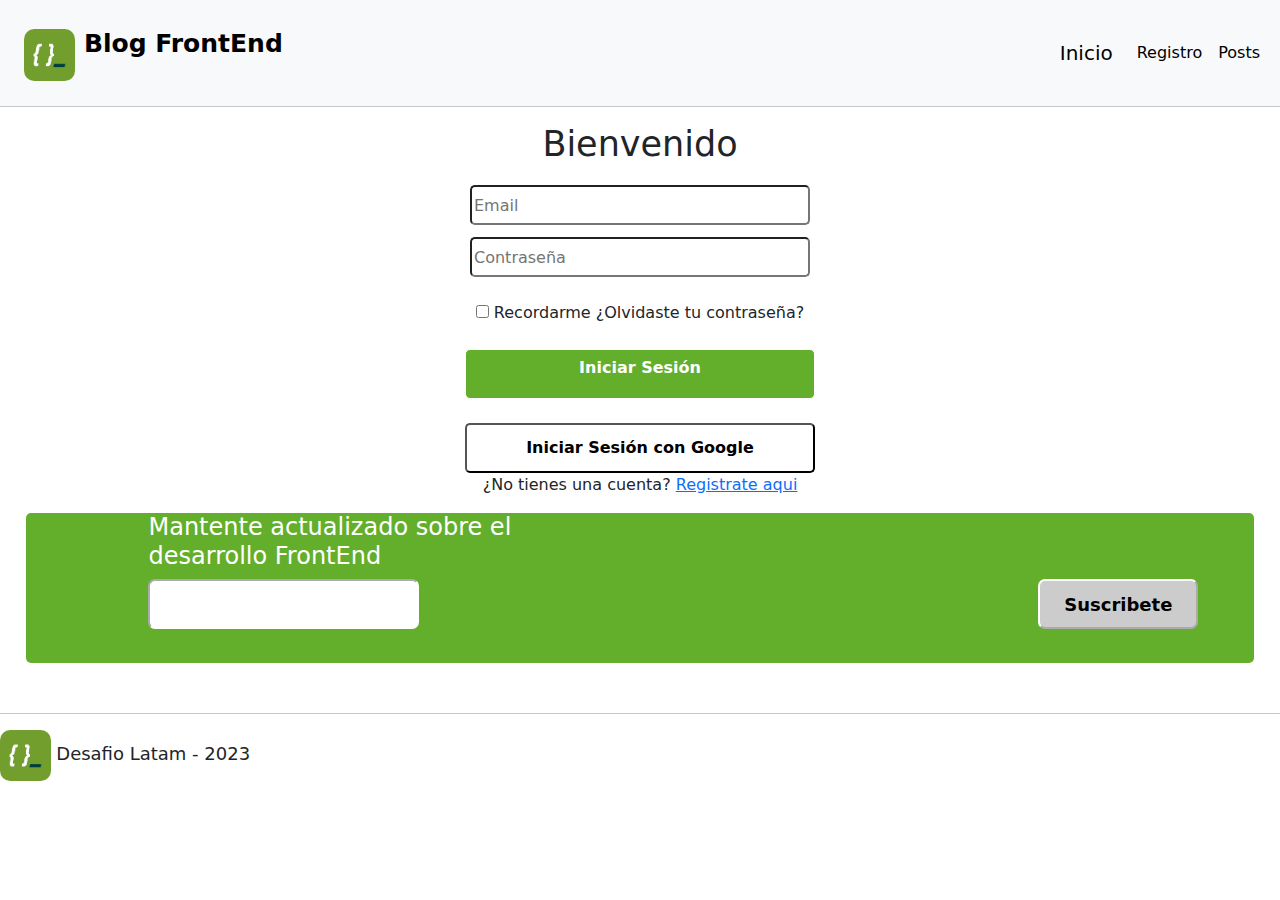
<file: index.html>
<!DOCTYPE html>
<html lang="en">
<head>
    <meta charset="UTF-8">
    <meta name="viewport" content="width=device-width, initial-scale=1.0">
    <link href="https://cdn.jsdelivr.net/npm/bootstrap@5.3.3/dist/css/bootstrap.min.css" rel="stylesheet" integrity="sha384-QWTKZyjpPEjISv5WaRU9OFeRpok6YctnYmDr5pNlyT2bRjXh0JMhjY6hW+ALEwIH" crossorigin="anonymous">
    <link rel="stylesheet" href="assets/css/styles.css">
    <title>Ejemplo</title>
</head>
<body>

    <header class="navbar navbar-expand-lg bg-body-tertiary">
        <div class="container-fluid tam">
          <div class="container-fluid">
            <p class="navbar-brand tituloPrincipal" href="#">
              <img src="assets/img/logos/adl.png" alt="Logo" class="logo d-inline-block align-text-top">
              Blog FrontEnd
            </p>
          </div>
          <a class="navbar-brand" href="index.html">Inicio</a>
          <button class="navbar-toggler" type="button" data-bs-toggle="collapse" data-bs-target="#navbarNav" aria-controls="navbarNav" aria-expanded="false" aria-label="Toggle navigation">
            <span class="navbar-toggler-icon"></span>
          </button>
          <div class="collapse navbar-collapse" id="navbarNav">
            <ul class="navbar-nav">
              <li class="nav-item">
                <a class="nav-link active" aria-current="page" href="registro.html">Registro </a>
              </li>
              <li class="nav-item">
                <a class="nav-link active" href="post.html">Posts</a>
              </li>
            </ul>
          </div>
        </div>
      </header>
  
      <div>
          <hr class="lineaNav">
      </div>

    <main class="FormularioCentrado">
        <h2 class="tituloFormulario"> Bienvenido </h2>
        <div>
            <input class="inputsFormulario" placeholder="Email">
            <input class="inputsFormulario" placeholder="Contraseña">
        </div>
        <br>
        <div>
            <input type="checkbox">
            <label>Recordarme</label>
            <label>¿Olvidaste tu contraseña?</label>
        </div>
        <br>
        <div>
          <a href="post.html" class="btn btn-success"> Iniciar Sesión </a>
        </div>
        <br>
        <div>
            <button class="boton boton2"> Iniciar Sesión con Google </button>
        </div>
        <p>¿No tienes una cuenta? <a href="registro.html" class="">Registrate aqui</a></p>
    </main>

    <div class="componenteSubscripcion">
        <h2 class="textoSubscripcion"> Mantente actualizado sobre el <br> desarrollo FrontEnd</h2>
        <input class="inputSubscripcion">
        <button class="botonSubscripcion"> Suscribete</button>
    </div>

    <div>
        <hr class="lineaAcoplado">
    </div>

    <footer>
        <img class="logo" src="assets/img/logos/adl.png">
        <p class="comentarioPieDePagina"> Desafio Latam - 2023 </p>
    </footer>

</body>
</html>
</file>
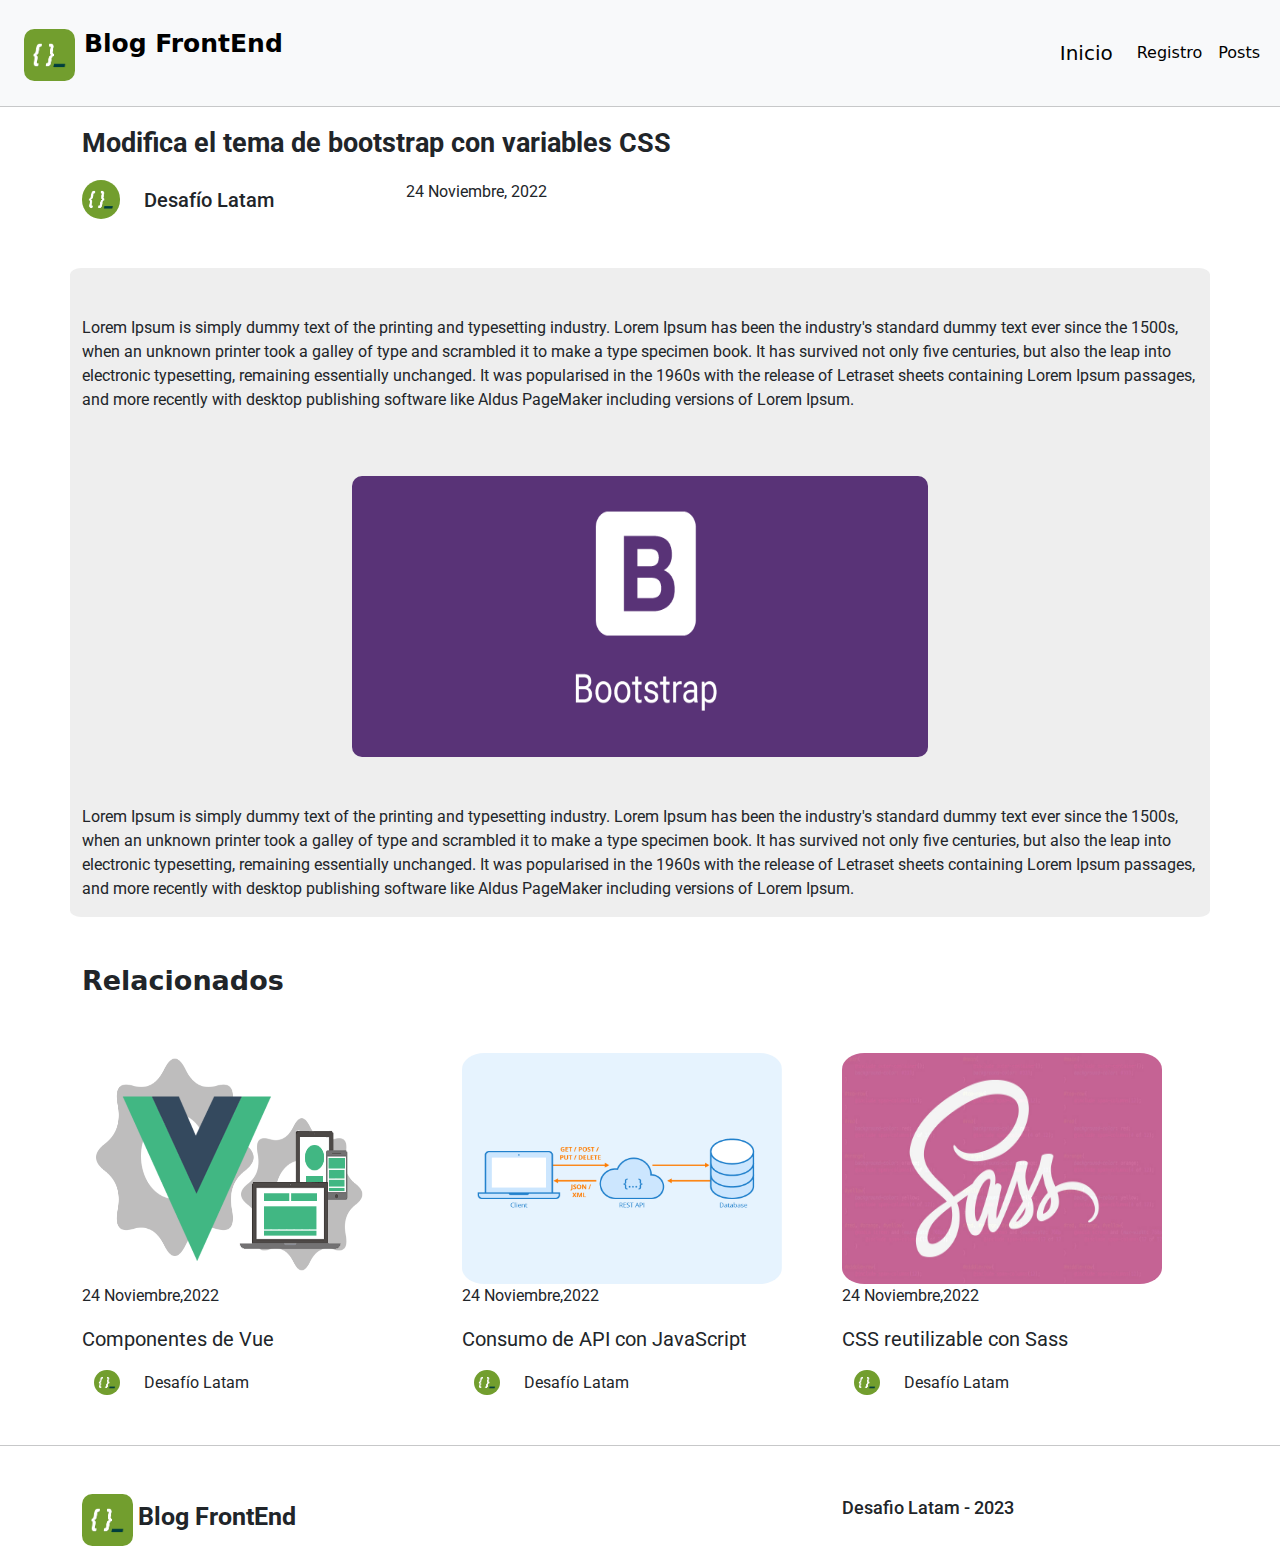
<file: post.html>
<!DOCTYPE html>
<html lang="en">
<head>
    <meta charset="UTF-8">
    <meta name="viewport" content="width=device-width, initial-scale=1.0">
    <link href="https://cdn.jsdelivr.net/npm/bootstrap@5.3.3/dist/css/bootstrap.min.css" rel="stylesheet" integrity="sha384-QWTKZyjpPEjISv5WaRU9OFeRpok6YctnYmDr5pNlyT2bRjXh0JMhjY6hW+ALEwIH" crossorigin="anonymous">
    <link rel="preconnect" href="https://fonts.googleapis.com">
<link rel="preconnect" href="https://fonts.gstatic.com" crossorigin>
<link href="https://fonts.googleapis.com/css2?family=Poppins:ital,wght@0,100;0,200;0,300;0,400;0,500;0,600;0,700;0,800;0,900;1,100;1,200;1,300;1,400;1,500;1,600;1,700;1,800;1,900&family=Roboto:ital,wght@0,100;0,300;0,400;0,500;0,700;0,900;1,100;1,300;1,400;1,500;1,700;1,900&display=swap" rel="stylesheet">
    <link rel="stylesheet" href="assets/css/styles.css">
    <title>Ejemplo</title>
</head>
<body>

    <header class="navbar navbar-expand-lg bg-body-tertiary">
      <div class="container-fluid tam">
        <div class="container-fluid">
          <p class="navbar-brand tituloPrincipal" href="#">
            <img src="assets/img/logos/adl.png" alt="Logo" class="logo d-inline-block align-text-top">
            Blog FrontEnd
          </p>
        </div>
        <a class="navbar-brand" href="index.html">Inicio</a>
        <button class="navbar-toggler" type="button" data-bs-toggle="collapse" data-bs-target="#navbarNav" aria-controls="navbarNav" aria-expanded="false" aria-label="Toggle navigation">
          <span class="navbar-toggler-icon"></span>
        </button>
        <div class="collapse navbar-collapse" id="navbarNav">
          <ul class="navbar-nav">
            <li class="nav-item">
              <a class="nav-link active" aria-current="page" href="registro.html">Registro </a>
            </li>
            <li class="nav-item">
              <a class="nav-link active" href="post.html">Posts</a>
            </li>
          </ul>
        </div>
      </div>
    </header>

    <div>
        <hr class="lineaNav">
    </div>

    <div class="container ">
        <div class="row">
          <div class="col-9">
            <p class="style titulo">Modifica el tema de bootstrap con variables CSS</p>
          </div>
        </div>
     </div>

     
    <div class="container text-center">
      <div class="row align-items-center">
        <div class="col-auto">
            <img class="imagenCircle2" src="assets/img/logos/adl.png" alt="Logo" class="logo">
        </div>
        <div class="col-auto">
            <span class="style autor">Desafío Latam</span>
        </div>
          <div class="col-4">
            <p class="style">24 Noviembre, 2022</p>
          </div>
        </div>
     </div>

       
    <div class="container text-center sombreado mt-5">
        <div class="row">
          <div class="col-12 mt-5">
            <p class="parrafo style">Lorem Ipsum is simply dummy text of the printing and typesetting industry. Lorem Ipsum has been the industry's standard dummy text ever since the 1500s, when an unknown printer took a galley of type and scrambled it to make a type specimen book. It has survived not only five centuries, but also the leap into electronic typesetting, remaining essentially unchanged. It was popularised in the 1960s with the release of Letraset sheets containing Lorem Ipsum passages, and more recently with desktop publishing software like Aldus PageMaker including versions of Lorem Ipsum.</p>
          </div>
          <div class="col-12 mt-5">
             <img class="imgBootstrap" src="assets/img/posts/bootstrap.png">
          </div>
          <div class="col-12 mt-5">
            <p class="parrafo style">Lorem Ipsum is simply dummy text of the printing and typesetting industry. Lorem Ipsum has been the industry's standard dummy text ever since the 1500s, when an unknown printer took a galley of type and scrambled it to make a type specimen book. It has survived not only five centuries, but also the leap into electronic typesetting, remaining essentially unchanged. It was popularised in the 1960s with the release of Letraset sheets containing Lorem Ipsum passages, and more recently with desktop publishing software like Aldus PageMaker including versions of Lorem Ipsum.</p>
          </div>
        </div>
     </div>

     <div class="container">
      <div class="row">
        <div class="col-7">
          <h4 class="mt-5 titulo"> Relacionados </h4>
        </div>
      </div>
   </div>

     <div class="container  mt-5">
        <div class="row">
          <div class="col-4">
            <img class="imagenFin" src="assets/img/posts/vue-components.png">
            <p class="style subtitle">24 Noviembre,2022</p>
            <p class="style title">Componentes de Vue</p>
            <div class="container">
              <div class="row align-items-center">
                  <div class="col-auto">
                      <img class="imagenCircle" src="assets/img/logos/adl.png" alt="Logo" class="logo">
                  </div>
                  <div class="col-auto">
                      <span class="style">Desafío Latam</span>
                  </div>
              </div>
          </div>
          </div>
          <div class="col-4">
            <img class="imagenFin" src="assets/img/posts/api-js.png">
            <p class="style subtitle">24 Noviembre,2022</p>
            <p class="style title">Consumo de API con JavaScript</p>
            <div class="container">
              <div class="row align-items-center">
                  <div class="col-auto">
                      <img class="imagenCircle" src="assets/img/logos/adl.png" alt="Logo" class="logo">
                  </div>
                  <div class="col-auto">
                      <span class="style">Desafío Latam</span>
                  </div>
              </div>
          </div>
          </div>
          <div class="col-4">
              <img class="imagenFin" src="assets/img/posts/sass.jpg">
              <p class="style subtitle">24 Noviembre,2022</p>
              <p class="style title">CSS reutilizable con Sass</p>
              <div class="container">
                <div class="row align-items-center">
                    <div class="col-auto">
                        <img class="imagenCircle" src="assets/img/logos/adl.png" alt="Logo" class="logo">
                    </div>
                    <div class="col-auto">
                        <span class="style">Desafío Latam</span>
                    </div>
                </div>
            </div>
            </div>

          </div>
        </div>



        <div>
          <hr class="lineaAcoplado">
      </div>

    <footer class="container mt-5">
        <div class="row">
          <div class="col-8">
            <img class="logo" src="assets/img/logos/adl.png">
            <p class="style tituloPrincipal"> Blog FrontEnd </p>
          </div>
          <div class="col-4">
            <p class="style comentarioPieDePagina"> Desafio Latam - 2023 </p>
          </div>
      </div>
    </footer>

    <script src="https://cdn.jsdelivr.net/npm/bootstrap@5.3.3/dist/js/bootstrap.bundle.min.js" integrity="sha384-YvpcrYf0tY3lHB60NNkmXc5s9fDVZLESaAA55NDzOxhy9GkcIdslK1eN7N6jIeHz" crossorigin="anonymous"></script>
</body>
</html>
</file>
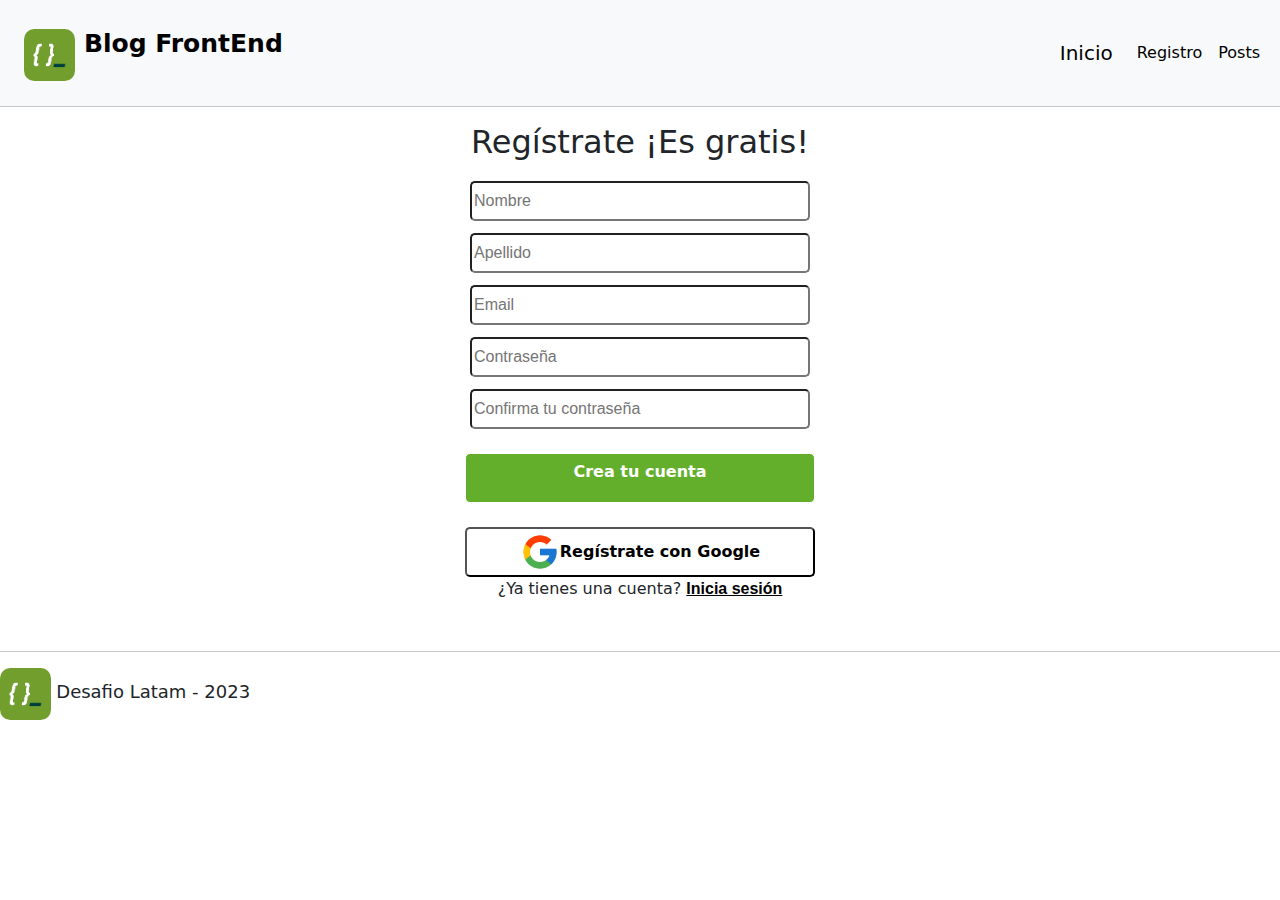
<file: registro.html>
<!DOCTYPE html>
<html lang="en">
<head>
    <meta charset="UTF-8">
    <meta name="viewport" content="width=device-width, initial-scale=1.0">
    <link href="https://cdn.jsdelivr.net/npm/bootstrap@5.3.3/dist/css/bootstrap.min.css" rel="stylesheet" integrity="sha384-QWTKZyjpPEjISv5WaRU9OFeRpok6YctnYmDr5pNlyT2bRjXh0JMhjY6hW+ALEwIH" crossorigin="anonymous">
    <link rel="stylesheet" href="assets/css/styles.css">
    <title>Ejemplo</title>
</head>
<body>

    <header class="navbar navbar-expand-lg bg-body-tertiary">
        <div class="container-fluid tam">
          <div class="container-fluid">
            <p class="navbar-brand tituloPrincipal" href="#">
              <img src="assets/img/logos/adl.png" alt="Logo" class="logo d-inline-block align-text-top">
              Blog FrontEnd
            </p>
          </div>
          <a class="navbar-brand" href="index.html">Inicio</a>
          <button class="navbar-toggler" type="button" data-bs-toggle="collapse" data-bs-target="#navbarNav" aria-controls="navbarNav" aria-expanded="false" aria-label="Toggle navigation">
            <span class="navbar-toggler-icon"></span>
          </button>
          <div class="collapse navbar-collapse" id="navbarNav">
            <ul class="navbar-nav">
              <li class="nav-item">
                <a class="nav-link active" aria-current="page" href="registro.html">Registro </a>
              </li>
              <li class="nav-item">
                <a class="nav-link active" href="post.html">Posts</a>
              </li>
            </ul>
          </div>
        </div>
      </header>
  
      <div>
          <hr class="lineaNav">
      </div>


    <form class="FormularioCentrado">
        <h2> Regístrate ¡Es gratis!</h2>
        <input class="inputsFormulario style" placeholder="Nombre">
        <input class="inputsFormulario style" placeholder="Apellido">
        <input class="inputsFormulario style" placeholder="Email">
        <input class="inputsFormulario style" placeholder="Contraseña">
        <input class="inputsFormulario style" placeholder="Confirma tu contraseña">
        <br>
        <br>
        <div>
          <a href="index.html" class="btn btn-success"> Crea tu cuenta </a>
        </div>
        <br>
        <div>
            <button id="miButton" class="boton boton2"><img class="imgb" src="./assets/img/logos/descarga.png"></img>Regístrate con Google</button>
        </div>

        


        <p>¿Ya tienes una cuenta? <a href="index.html" class=" style negra">Inicia sesión</a></p>

    </form>

    <div>
        <hr class="lineaAcoplado">
    </div>

    <footer>
        <img class="logo" src="assets/img/logos/adl.png">
        <p class="comentarioPieDePagina"> Desafio Latam - 2023 </p>
    </footer>
    <script src="assets/js/script.js"></script>
</body>

</html>
</file>
<file: assets/css/styles.css>
/* abstracts */
/* base */
.style {
  font-family: "Roboto", sans-serif;
  font-style: normal;
}

/* components */
.btn-success {
  border-radius: 5px;
  width: 350px;
  height: 50px;
  font-size: 16px;
  font-weight: 800;
}

.boton {
  border-radius: 5px;
  width: 350px;
  height: 50px;
  font-size: 16px;
  font-weight: 800;
}

.inputsFormulario {
  height: 40px;
  border-radius: 5px;
  width: 100%;
  max-width: 340px;
  margin-top: 12px;
}

.componenteSubscripcion {
  background-color: #63af2b;
  width: 96%;
  height: 150px;
  margin-left: 2%;
  margin-right: 2%;
  border-radius: 5px;
}

.textoSubscripcion {
  color: white;
  text-align: left;
  font-size: 24px;
  margin-left: 10%;
}

.inputSubscripcion {
  width: 22%;
  height: 50px;
  margin-left: 10%;
  font-size: 20px;
  border-radius: 7px;
  border-color: white;
}

.botonSubscripcion {
  color: black;
  background-color: #cccccc;
  height: 50px;
  width: 160px;
  margin-left: 50%;
  font-size: 18px;
  font-weight: 800;
  border-radius: 7px;
  border-color: white;
}

/* layout */
.FormularioCentrado {
  text-align: center;
  margin: 0 auto;
  width: 500px;
}

/* pages */
/* themes */
.btn {
  background-color: #63af2b;
  color: white;
  border-color: white;
}

.boton1 {
  background-color: #63af2b;
  color: white;
  border-color: white;
}

.boton2 {
  background-color: white;
  color: black;
}

.sombreado {
  background-color: #eeeeee;
  border-radius: 1%;
}

.logo {
  width: 4vw;
  height: 4vw;
  border-radius: 20%;
}

.lineaNav {
  margin-top: 0px;
}

.lineaAcoplado {
  width: 100%;
  margin-top: 50px;
}

.logoAspecto {
  border-radius: 50px;
}

.imgBootstrap {
  width: 45vw;
  height: 22vw;
  border-radius: 10px;
}

.imagenFin {
  width: 25vw;
  height: 18vw;
  border-radius: 7%;
}

.imagenCircle {
  border-radius: 50%;
  width: 2vw;
}

.imagenCircle2 {
  border-radius: 50%;
  width: 3vw;
}

.imgb {
  height: 40px;
  width: 40px;
}

.tam {
  height: 90px;
}

.tituloPrincipal {
  font-size: 25px;
  font-weight: 700;
  display: inline;
}

.tituloFormulario {
  font-size: 35px;
}

.comentarioPieDePagina {
  text-align: right;
  font-size: 18px;
  display: inline;
  font-weight: 500;
}

.parrafo {
  text-align: left;
}

.autor {
  font-weight: 500;
  font-size: 20px;
}

.titulo {
  font-size: 27px;
  font-weight: 700;
}

.negra {
  color: black;
  font-style: normal;
  font-weight: 700;
}

.title {
  font-family: "Roboto", sans-serif;
  font-style: normal;
  font-size: 20px;
}

/* vendors */

/*# sourceMappingURL=styles.css.map */
</file>
